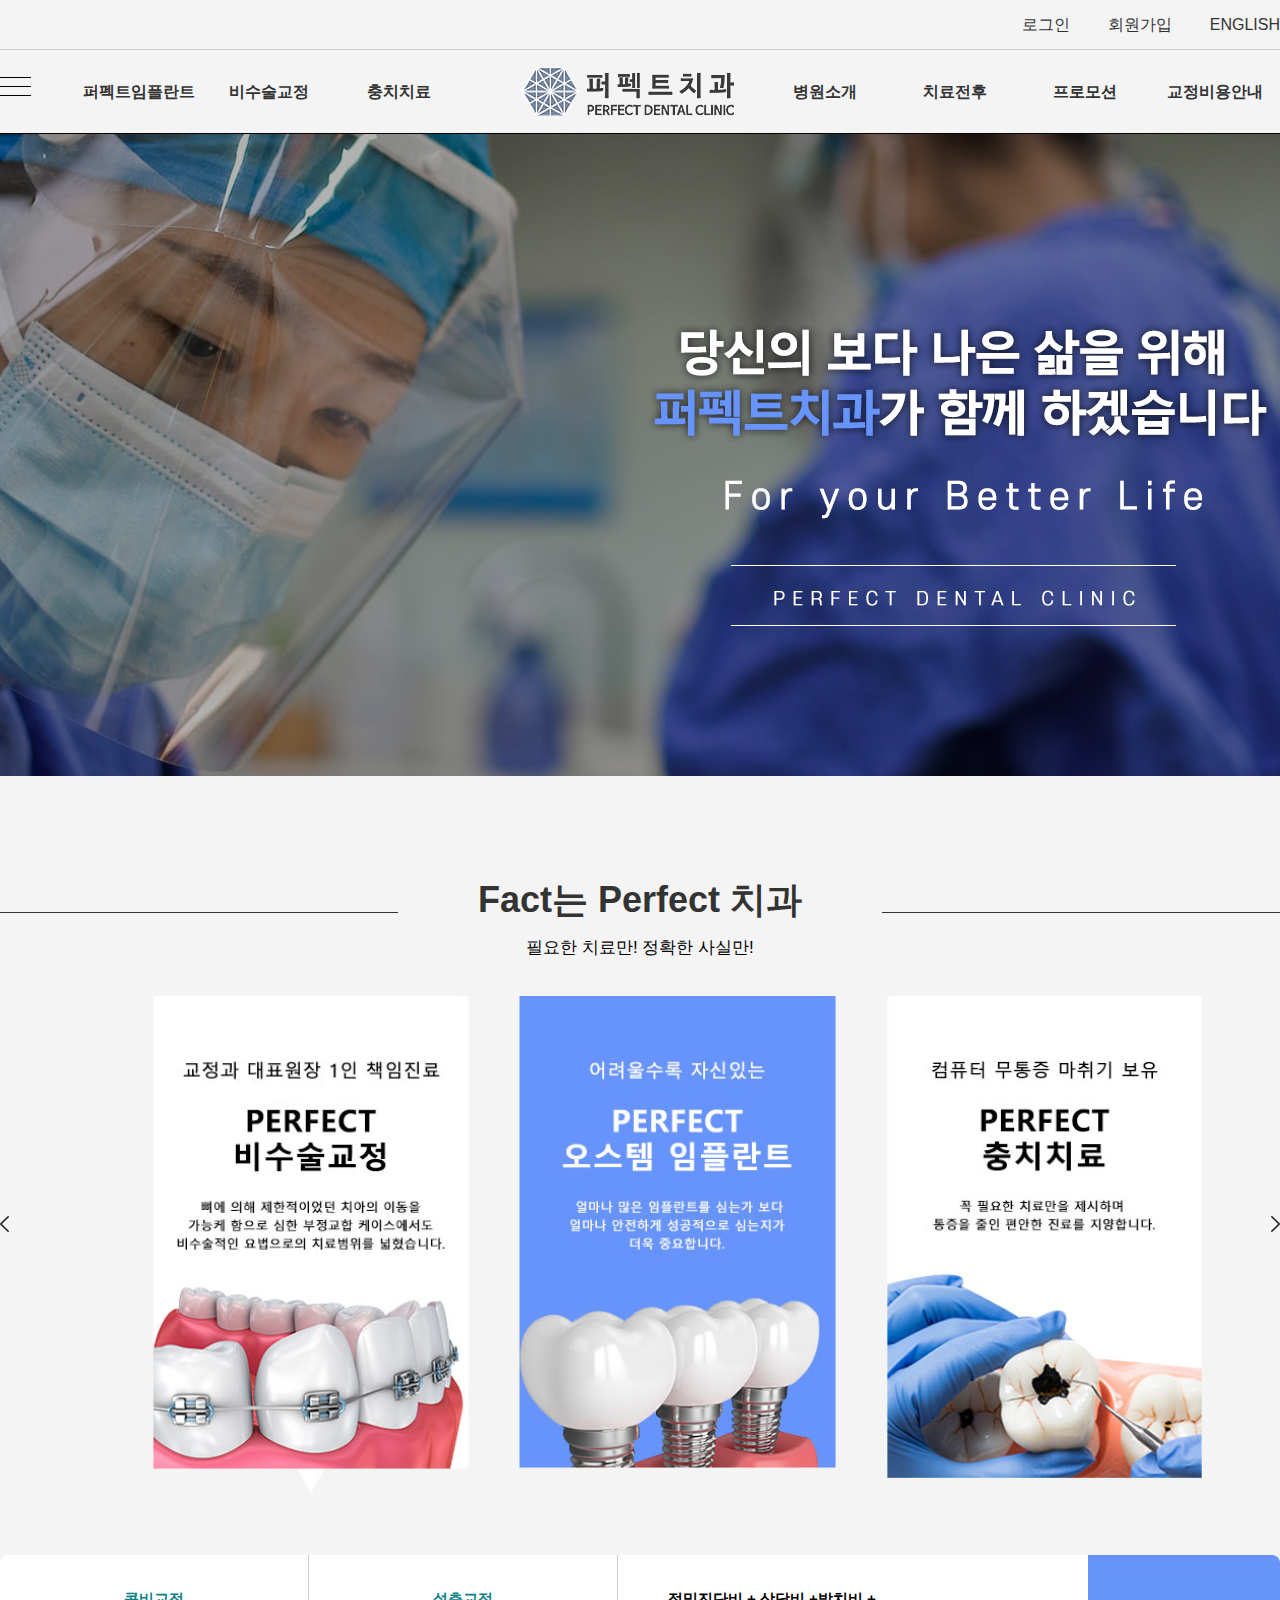
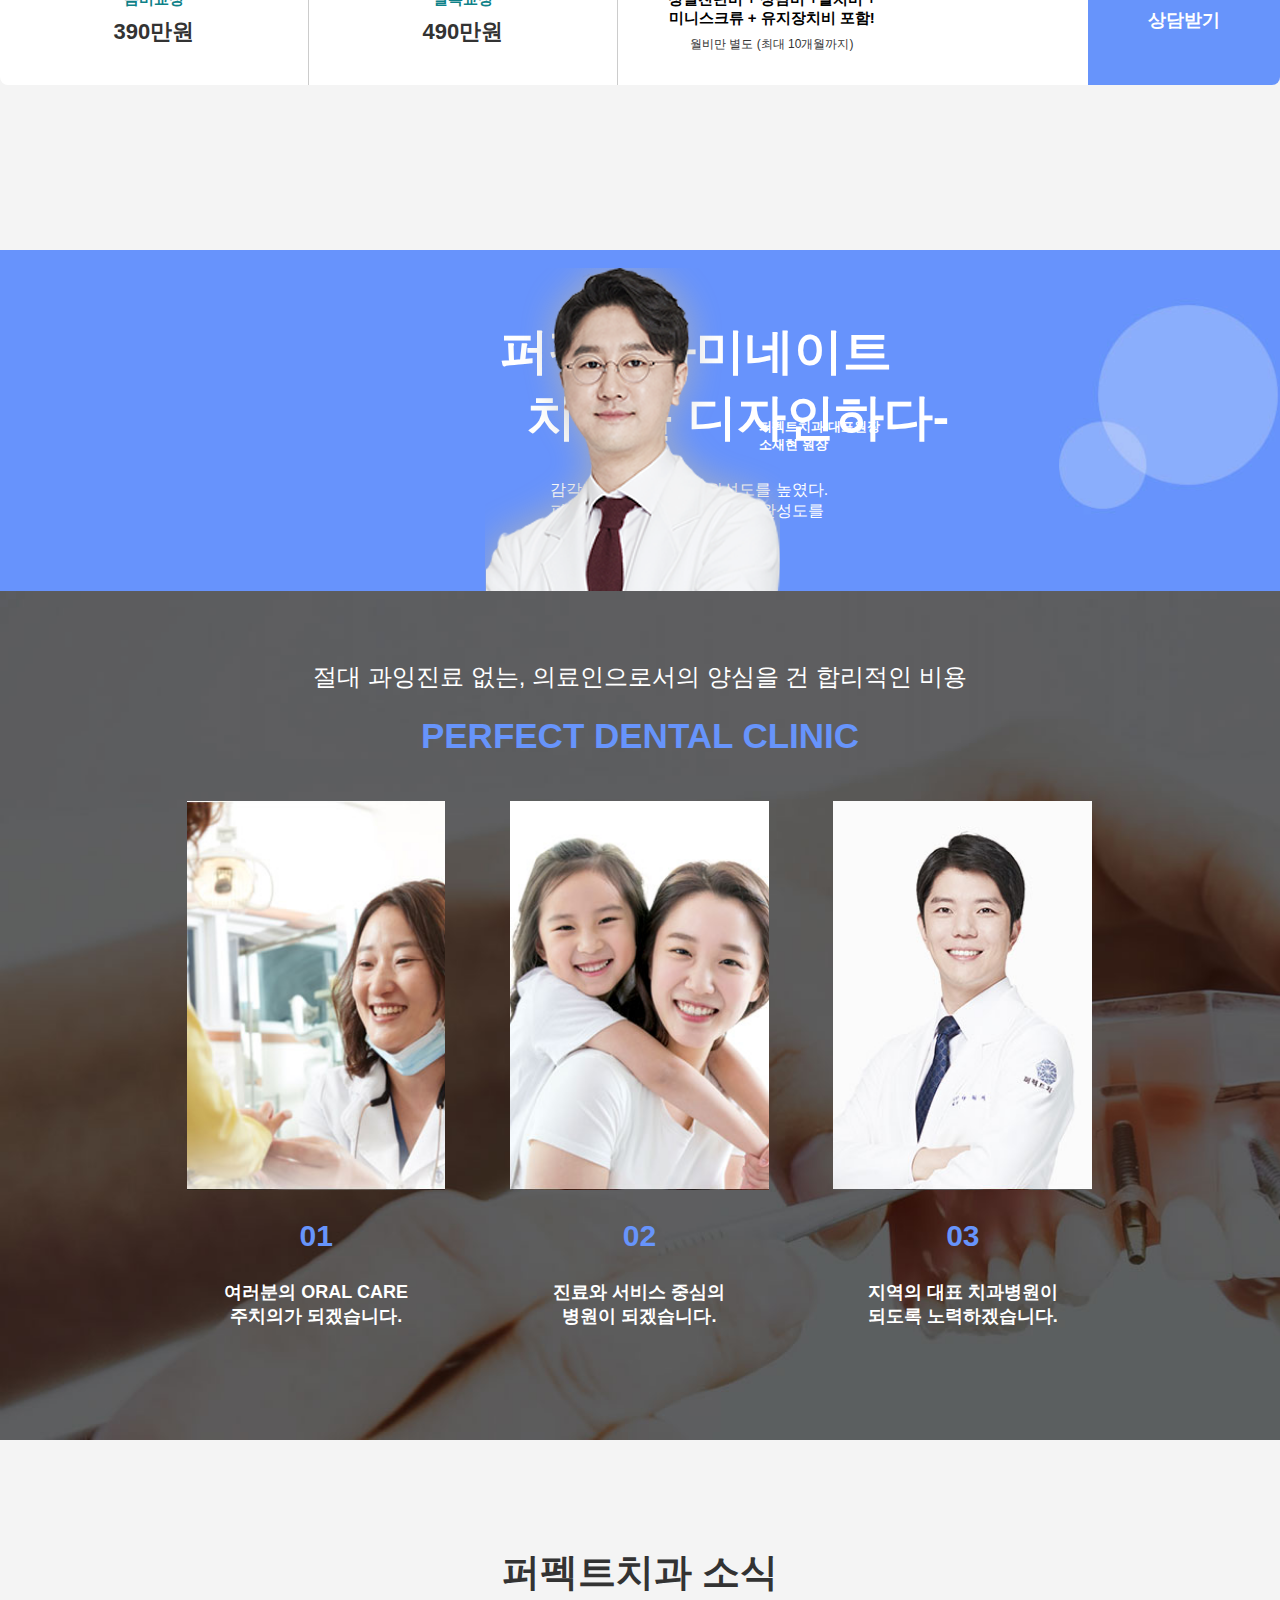
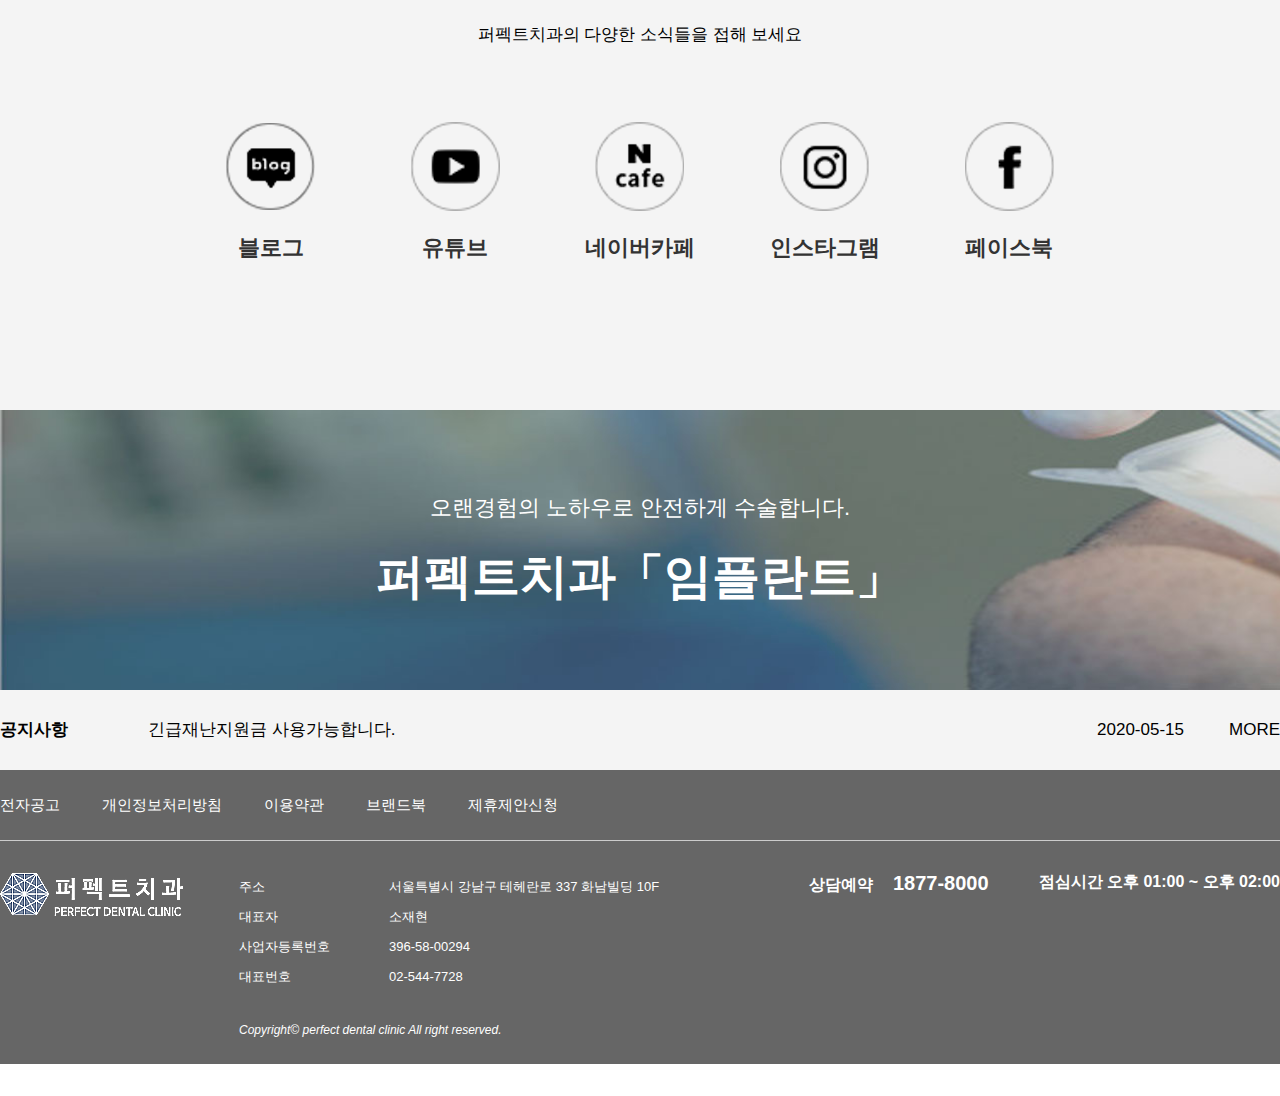
<file: index.html>
<!DOCTYPE html>
<html lang="en">

<head>
   <meta name="viewport" content="width=device-width, initial-scale=1.0">
    <meta charset="UTF-8">
    <title>퍼펙트치과</title>
    <link rel="stylesheet" href="css/layout.css" type="text/css">
    
</head>

<body>
    <div id="wrap">
        <header id="header">
            <div class="top_header">
                <div class="inner">
                    <ul class="util">
                        <li><a href="#">로그인</a></li>
                        <li><a href="#">회원가입</a></li>
                        <li><a href="#">ENGLISH</a></li>
                    </ul>
                </div>
            </div>
            <div class="bottom_header">
                <div class="inner">
                    <div class="menu_icon">
                        <a href="sub.html"><img src="images/menu_icon.png" alt="menu_icon"></a>
                    </div>
                    <ul class="menu">
                        <li>
                            <a href="">퍼펙트임플란트</a>
                                <ul class="submenu">
                                     <li><a href="sub.html">임플란트는 퍼펙트</a></li>
                                    <li><a href="sub.html">임플란트 바로알기</a></li>
                                    <li><a href="sub.html">오스템 칼슘임플란트</a></li>
                                    <li><a href="sub.html">앞니/어금니</a></li>
                                    <li><a href="sub.html">발치즉시/원데이</a></li>
                                </ul>
                            
                        </li>
                        <li><a href="sub.html">비수술교정</a>
                            <ul class="submenu">
                                    <li><a href="sub.html">퍼펙트치과 교정은</a></li>
                                    <li><a href="sub.html">비수술 치아교정</a></li>
                                    <li><a href="sub.html">돌출입/무턱/잇몸노출</a></li>
                                    <li><a href="sub.html">덧니</a>
                                    </li>
                                 </ul>
                        </li>
                        <li><a href="sub.html">충치치료</a>
                            <ul class="submenu">
                                    <li><a href="sub.html">충치데이</a>
                                    </li>
                                    <li><a href="sub.html">보존치료</a>
                                    </li>
                                    <li><a href="sub.html">보철/신경치료</a>
                                    </li>
                                    <li><a href="sub.html">치주치료</a>
                                    </li>
                                    <li><a href="#">FAQ</a>
                                    </li>
                                </ul>
                        </li>
                    </ul>
                    <div class="logo">
                        <a href="index.html"><img src="images/logo.png" alt="logo"></a>
                    </div>
                    <div class="lang">
                        <select>
                            <option>&nbsp;&nbsp;Language</option>
                            <option>&nbsp;&nbsp;Korean</option>
                            <option>&nbsp;&nbsp;English</option>
                            <option>&nbsp;&nbsp;Chinese</option>
                        </select>
                    </div>
                    <ul class="menu2">
                        <li><a href="sub.html">병원소개</a>
                          <ul class="submenu">
                                    <li><a href="sub.html">펙트는 퍼펙트</a></li>
                                    <li><a href="sub.html">브랜드소개</a></li>
                                    <li><a href="sub.html">의료진소개</a></li>
                                    <li><a href="sub.html">앞둘러보기</a></li>
                                    <li><a href="sub.html">진료시간/위치</a></li>
                            </ul>
                        
                        </li>
                        <li><a href="sub.html">치료전후</a>
                             <ul class="submenu">
                                    <li><a href="sub.html">치료전후</a></li>
                                    
                             </ul>
                        
                        </li>
                        <li><a href="sub.html">프로모션</a>
                         <ul class="submenu">
                                    <li><a href="sub.html">프로모션</a></li>
                                  
                            </ul>
                        
                        </li>
                        <li><a href="sub.html">교정비용안내</a>
                         <ul class="submenu">
                                    <li><a href="
                                    sub.html">교정비용안내</a></li>
                                   
                            </ul>
                        
                        </li>
                    </ul>
                </div>
            </div>
        </header>
        
<!--메인이미지-->
        <article id="mainimg">
           
        </article>
<!--컨텐츠-->
        <main id="contents">
<!--컨텐츠1-->
            <section class="fact_set">
                <h1 class="hidden">Fact는 Perfect 치과</h1>
                <div class="facttitle">
                    <h2>Fact는 Perfect 치과</h2>
                    <p>필요한 치료만! 정확한 사실만!</p>
                </div>
                <div class="factslider">
                    <div class="btn_prev">
                        <a href="#"><img src="images/slick-prev2.png" alt="이전"></a>
                    </div>
                    <div class="fact_list">
                        <div class="slide">
                            <img src="images/con1_list1.jpg" alt="퍼펙트비수술교정">
                        </div>
                        <div class="slide">
                            <img src="images/con1_list2.jpg" alt="퍼펙트 오스템 임플란트">
                        </div>
                        <div class="slide">
                            <img src="images/con1_list3.jpg" alt="퍼펙트 충치치료">
                        </div>
                    </div>
                    <div class="btn_next">
                        <a href="#"><img src="images/slick-next2.png" alt="이후"></a>
                    </div>

                </div>
                <div class="factdata">
                    <div class="data_box">
                        <dl>
                            <dt>콤비교정</dt>
                            <dd>390만원</dd>
                        </dl>
                        <dl>
                            <dt>설측교정</dt>
                            <dd>490만원</dd>
                        </dl>
                        <dl>
                            <dt>정밀진단비 + 상담비 +발치비 +<br>미니스크류 + 유지장치비 포함!
                            <dd>월비만 별도 (최대 10개월까지)
                        </dl>
                    </div>
                    <div class="data_btn"><a href="#">상담받기</a></div>
                </div>
            </section>

            <section class="banner_set">
                <h1 class="hidden">퍼펙트라미네이트</h1>
                <h3>퍼펙트라미네이트<br>
                    &nbsp;&nbsp;치아를 디자인하다-</h3>
                <p>감각과 기술력이 더해 완성도를 높였다.<br>
                    퍼펙트의 수준 높은 심미치료 완성도를<br>
                    &nbsp;&nbsp;&nbsp;&nbsp;&nbsp;&nbsp;&nbsp;&nbsp;&nbsp;&nbsp;&nbsp;직접 경험해 보세요.</p>
                <img src="images/con2.png" alt="소재현원장">
                <h5>퍼펙트치과 대표원장<br>
                    소재현 원장</h5>
            </section>
            <section class="clinic_set">
                <h1 class="hidden">perfect dental clinic</h1>
                <p>절대 과잉진료 없는, 의료인으로서의 양심을 건 합리적인 비용</p>
                <h3>PERFECT DENTAL CLINIC</h3>

                <div class="clinic_list">
                    <div class="slide">
                        <img src="images/con3_img1.jpg" alt="클리닉1">
                        <h3>01</h3>
                        <h2>여러분의 ORAL CARE <br>
                            주치의가 되겠습니다.</h2>
                    </div>


                    <div class="slide">
                        <img src="images/con3_img2.jpg" alt="클리닉2">
                        <h3>02</h3>
                        <h2>진료와 서비스 중심의<br>
                            병원이 되겠습니다.</h2>
                    </div>


                    <div class="slide">
                        <img src="images/con3_img3.jpg" alt="클리닉3">
                        <h3>03</h3>
                        <h2>지역의 대표 치과병원이<br>
                        되도록 노력하겠습니다.</h2>
                    </div>
                </div>
            </section>
            <section class="sns_set">
               <h1 class="hidden">퍼펙트치과 소식</h1>
                   <h2>퍼펙트치과 소식</h2>
                   <p>퍼펙트치과의 다양한 소식들을 접해 보세요</p>
                   <ul>
                       <li>
                            <a href="#"><i><img src="images/con4_icon1.png" alt="블로그"></i></a>
                            <p>블로그</p>
                       </li>
                       <li>
                            <a href="#"><i><img src="images/con4_icon2.png" alt="유튜브"></i></a>
                            <p>유튜브</p>
                       </li>
                       <li>
                            <a href="#"><i><img src="images/con4_icon3.png" alt="네이버카페"></i></a>
                            <p>네이버카페</p>
                       </li>
                       <li>
                            <a href="#"><i><img src="images/con4_icon4.png" alt="인스타그램"></i></a>
                            <p>인스타그램</p>
                       </li>
                       <li>
                            <a href="#"><i><img src="images/con4_icon5.png" alt="페이스북"></i></a>
                            <p>페이스북</p>
                       </li>
                   </ul>
            </section>
            <section class="add_set">
                <h1 class="hidden"></h1>
                <p>오랜경험의 노하우로 안전하게 수술합니다.</p>
                <h2>퍼펙트치과「임플란트」</h2>
            </section>
            
            <section class="board_set">
                <h1 class="hidden">공지사항</h1>
                <h2>공지사항</h2>
                <p>긴급재난지원금 사용가능합니다.</p>
                <ul>
                    <li>2020-05-15</li>
                    <li>MORE</li>
                </ul>
            </section>
        </main>
        <footer id="footer">
            <div class="footer_top">
                <div class="inner">
                   <div class="brandbook"><a href="#">브랜드북∨</a></div>
                    <ul>
                        <li>전자공고</li>
                        <li>개인정보처리방침</li>
                        <li>이용약관</li>
                        <li>브랜드북</li>
                        <li>제휴제안신청</li>
                    </ul>
                </div>
            </div>
            <div class="footer_bottom">
                <div class="inner">
                 
                    <div class="footer_logo">
                        <img src="images/logo_f.png" alt="하단로고">
                    </div>
                    <div class="copyright">
                        <ul>
                            <li><span>주소</span>서울특별시 강남구 테헤란로 337 화남빌딩 10F</li>
                            <li><span>대표자</span>소재현</li>
                            <li><span>사업자등록번호</span>396-58-00294</li>
                            <li><span>대표번호</span>02-544-7728</li>
                        </ul>
                        <p>Copyright© perfect dental clinic All right reserved.</p>
                    </div>
                    <div class="info">
                        <ul>
                            <li>상담예약<span>1877-8000</span></li>
                            <li>점심시간  오후 01:00 ~ 오후 02:00</li>
                        </ul>
                    </div>
                </div>
            </div>
        </footer>










    </div>
</body>

</html>
</file>
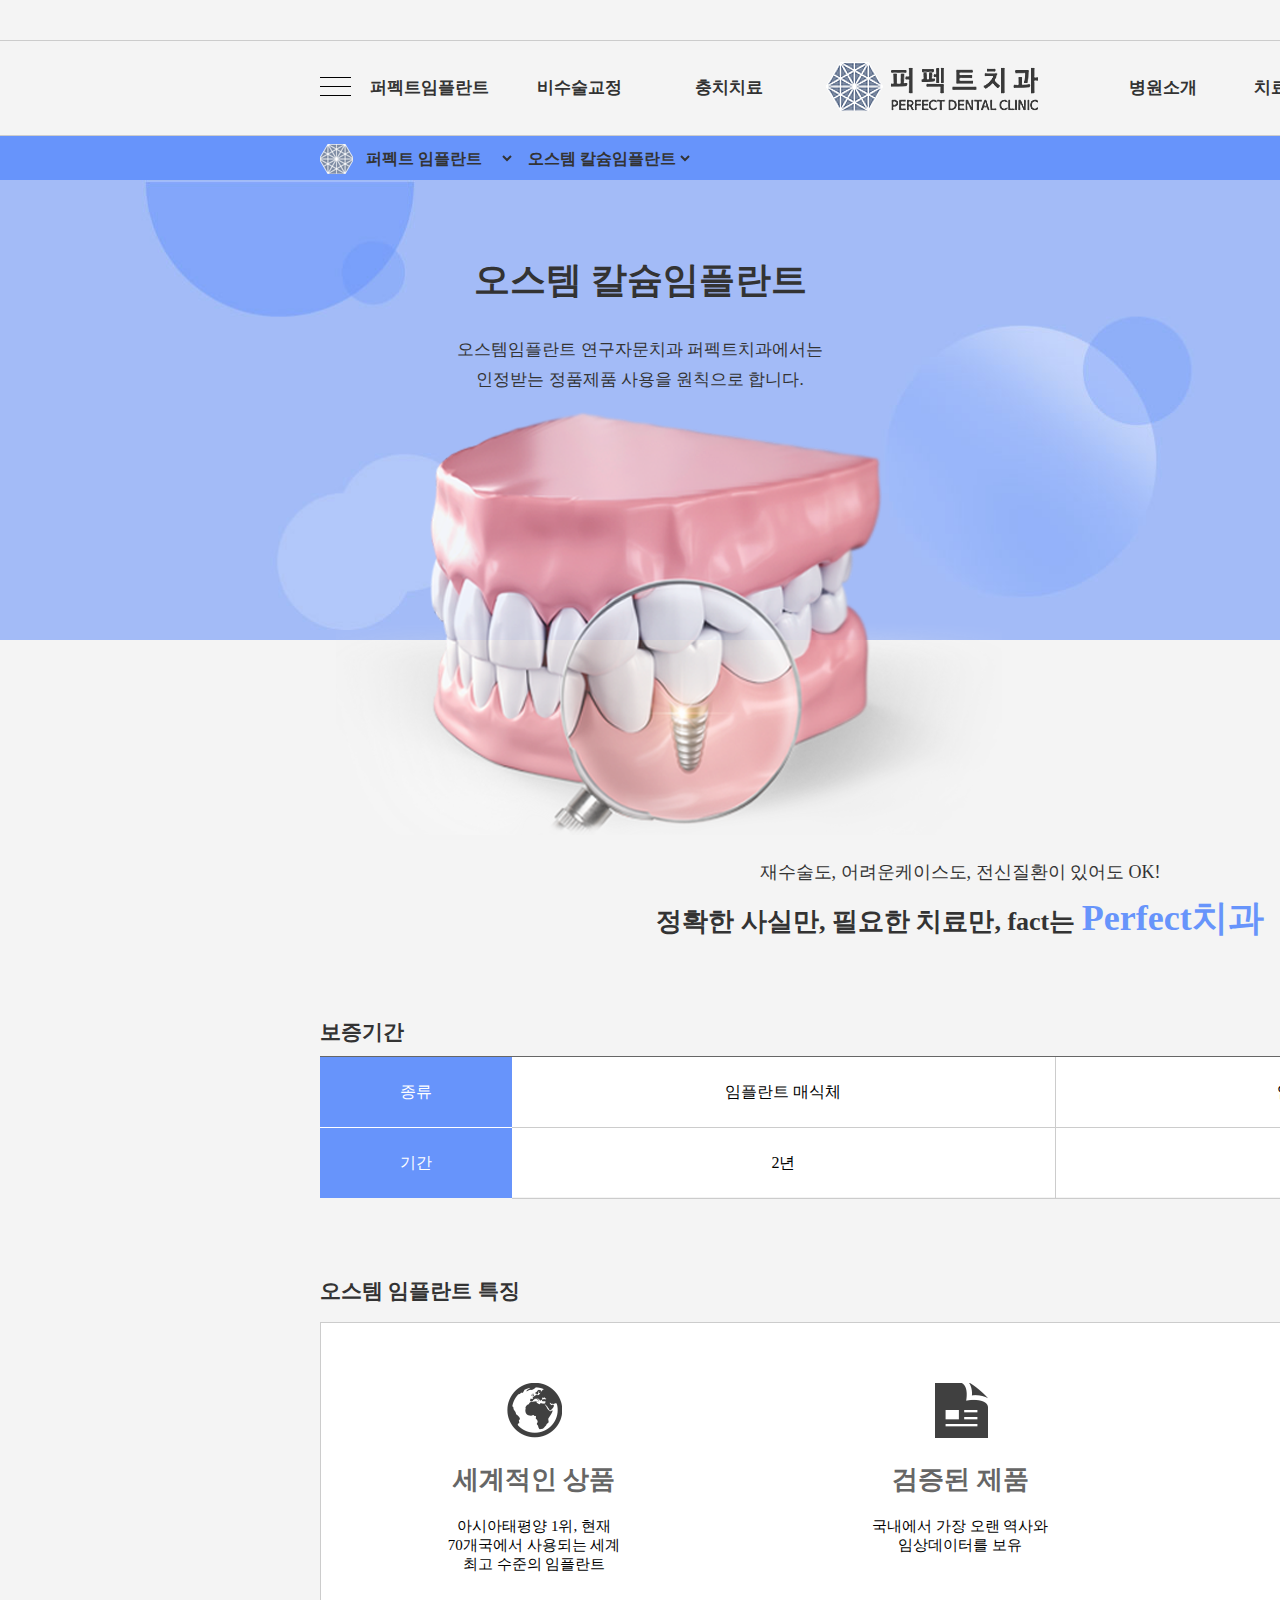
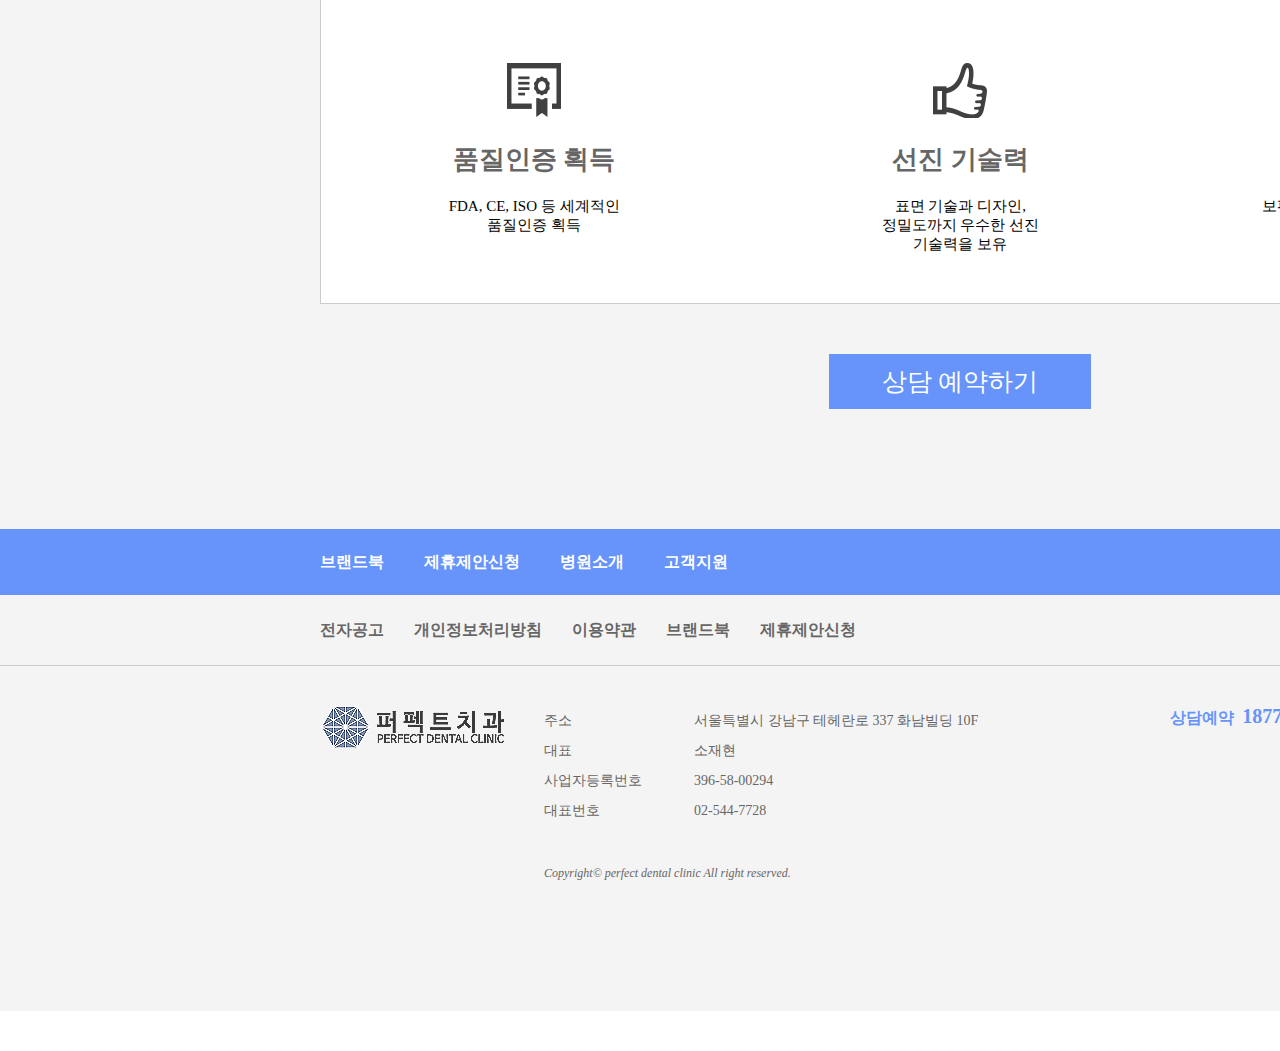
<file: sub.html>
<!DOCTYPE html>
<html>

<head>
   <meta name="viewport" content="width=device-width, initial-scale=1.0">
    <meta charset="UTF-8">
    <title>퍼펙트치과 서브페이지</title>
    <link rel="stylesheet" href="css/layout-sub.css" type="text/css">
</head>

<body>
    <div id="wrap">
        <header id="header">
            <div class="header_t">
                <div class="inner">
                    <ul>
                        <li><a href="#">로그인</a></li>
                        <li><a href="#">회원가입</a></li>
                        <li><a href="#">ENGLISH</a></li>
                    </ul>
                </div>
            </div>
            <div class="header_m">
                <div class="inner">
                    <div class="menu_btn">
                        <i><a href="#"><img src="images/menu_icon.png" alt="메뉴버튼"></a></i>
                    </div>
                    <div class="nav1">
                        <ul>
                            <li><a href="#">퍼펙트임플란트</a>
                                <ul class="submenu">
                                    <li><a href="#">임플란트는 퍼펙트</a></li>
                                    <li><a href="#">임플란트 바로알기</a></li>
                                    <li><a href="#">오스템 칼슘임플란트</a></li>
                                    <li><a href="#">앞니/어금니</a></li>
                                    <li><a href="#">발치즉시/원데이</a></li>
                                </ul>
                            </li>
                            <li><a href="#">비수술교정</a>
                                <ul class="submenu">
                                    <li><a href="#">퍼펙트치과 교정은</a></li>
                                    <li><a href="#">비수술 치아교정</a></li>
                                    <li><a href="#">돌출입/무턱/잇몸노출</a></li>
                                    <li><a href="#">덧니</a>
                                    </li>
                                 </ul>
                            </li>
                            <li><a href="#">충치치료</a>
                                <ul class="submenu">
                                    <li><a href="#">충치데이</a>
                                    </li>
                                    <li><a href="#">보존치료</a>
                                    </li>
                                    <li><a href="#">보철/신경치료</a>
                                    </li>
                                    <li><a href="#">치주치료</a>
                                    </li>
                                    <li><a href="#">FAQ</a>
                                    </li>
                                </ul>
                            </li>
                        </ul>
                    </div>
                    <div class="logo"><a href="index.html">
                        <img src="images/logo.png" alt="로고"></a>
                    </div>
                    <div class="nav2">
                        <ul>
                            <li><a href="sub.html">병원소개</a>
                                <ul class="submenu">
                                    <li><a href="#">펙트는 퍼펙트</a></li>
                                    <li><a href="#">브랜드소개</a></li>
                                    <li><a href="#">의료진소개</a></li>
                                    <li><a href="#">앞둘러보기</a></li>
                                    <li><a href="#">진료시간/위치</a></li>
                                </ul> 
                            </li>
                            <li><a href="sub.html">치료전후</a>
                             <ul class="submenu">
                                    <li><a href="#">치료전후</a></li>
                                    
                                </ul> </li>
                            <li><a href="sub.html">프로모션</a>
                             <ul class="submenu">
                                    <li><a href="#">프로모션</a></li>
                                </ul> </li>
                            <li><a href="sub.html">교정비용안내</a>
                             <ul class="submenu">
                                    <li><a href="#">교정비용안내</a></li>
                                </ul> </li>
                        </ul>
                    </div>
                    <div class="lang">
                        <select>
                            <option>&nbsp;&nbsp;Language</option>
                            <option>&nbsp;&nbsp;Korean</option>
                            <option>&nbsp;&nbsp;English</option>
                            <option>&nbsp;&nbsp;Chinese</option>
                        </select>
                    </div>
                </div>
            </div>
            <div class="header_b">
                <div class="inner">
                    <ul class="subnav">
                        <li><img src="images/small_logo.png" alt=""></li>
                        <li>
                            <select>
                                <option>&nbsp;&nbsp;퍼펙트 임플란트
                                </option>
                                <option>&nbsp;&nbsp;임플란트는 퍼펙트
                                </option>
                                <option>&nbsp;&nbsp;임플란트 바로알기
                                </option>
                                <option>&nbsp;&nbsp;앞니/어금니
                                </option>
                            </select>
                        </li>
                        <li>
                            <select>
                                <option>&nbsp;&nbsp;오스템 칼슘임플란트
                                </option>
                                <option>&nbsp;&nbsp;임플란트는 퍼펙트
                                </option>
                                <option>&nbsp;&nbsp;임플란트 바로알기
                                </option>
                                <option>&nbsp;&nbsp;앞니/어금니
                                </option>
                            </select>
                        </li>
                    </ul>
                </div>
            </div>
        </header>


        <article id="mainimg">
            <h1 class="hidden">메인이미지</h1>
            <h3>오스템 칼슘임플란트</h3>
            <p>오스템임플란트 연구자문치과 퍼펙트치과에서는<br>인정받는 정품제품 사용을 원칙으로 합니다.</p>
            <img src="images/teeth.png" alt="치아모형">
        </article>

        <!--컨텐츠-->
        <main id="contents">
            <div class="inner">
                <div class="maintxt">
                    <p>재수술도, 어려운케이스도, 전신질환이 있어도 OK!</p>
                    <h2>정확한 사실만, 필요한 치료만, fact는 <span>Perfect치과</span></h2>
                </div>

                <!--보증 기간-->
                <div class="warranty">
                    <h1 class="hidden">보증기간</h1>
                    <div class="warranty_title">
                        <h2>보증기간</h2>
                        <span>(공정위 표준약관+1년)</span>
                    </div>
                    <dl class="top_line">
                        <dt>종류</dt>
                        <dd>
                            <ul>
                                <li>임플란트 매식체</li>
                                <li>임플란트 보철</li>
                            </ul>
                        </dd>
                    </dl>
                    <dl>
                        <dt>기간</dt>
                        <dd>
                            <ul>
                                <li>2년</li>
                                <li> 1년</li>
                            </ul>
                        </dd>
                    </dl>
                </div>
                <div class="implant">
                    <h1 class="hidden">오스템 임플란트 특징</h1>
                    <h2>오스템 임플란트 특징</h2>
                    <div class="implant_box">
                         <dl>
                            <dt><img src="images/icon1.png" alt="세게적인상품">
                            </dt>
                            <dd>
                                <h3>세계적인 상품</h3>
                                <p> 아시아태평양 1위, 현재<br>
                                    70개국에서 사용되는 세계<br>
                                    최고 수준의 임플란트
                                </p>
                            </dd>
                        </dl>
                        <dl>
                            <dt><img src="images/icon2.png" alt="세게적인상품">
                            </dt>
                            <dd>
                                <h3>검증된 제품</h3>
                                <p> 국내에서 가장 오랜 역사와<br>
                                    임상데이터를 보유<br>
                                    
                                </p>
                            </dd>
                        </dl>
                        <dl>
                            <dt><img src="images/icon3.png" alt="세게적인상품">
                            </dt>
                            <dd>
                                <h3>가장 많이 사용</h3>
                                <p> 국내 대다수의 치과에서<br>
                                    가장 신뢰하는 임플란트
                                </p>
                            </dd>
                        </dl>
                        <dl>
                            <dt><img src="images/icon4.png" alt="세게적인상품">
                            </dt>
                            <dd>
                                <h3>품질인증 획득</h3>
                                <p> FDA, CE, ISO 등 세계적인<br>
                                    품질인증 획득
                                </p>
                            </dd>
                        </dl>
                        <dl>
                            <dt><img src="images/icon5.png" alt="세게적인상품">
                            </dt>
                            <dd>
                                <h3>선진 기술력</h3>
                                <p> 표면 기술과 디자인, <br>
                                    정밀도까지 우수한 선진<br>
                                    기술력을 보유 

                                </p>
                            </dd>
                        </dl>
                        <dl>
                            <dt><img src="images/icon6.png" alt="세계적인상품">
                            </dt>
                            <dd>
                                <h3>안전성</h3>
                                <p> 보편적으로 인정받는 오스템 칼슘(ca),<br>고급형(ba) 외 수입산 등 고가의 <br>정품 제품사용을 원칙
                                </p>
                            </dd>
                        </dl>
                    </div>
                    <div class="implant_go">
                        <a href="#">상담 예약하기</a>
                    </div>
                </div>
            </div>
            <div class="board">
                <ul>
                    <li><a href="#">브랜드북</a></li>
                    <li><a href="#">제휴제안신청</a></li>
                    <li><a href="#">병원소개</a></li>
                    <li><a href="#">고객지원</a></li>
                </ul>
                <div class="brandbook"><a href="#">BRAND BOOK ∨</a></div>
            </div>

        </main>
        <footer id="footer">
           <div class="footer_top">
                <div class="inner">
                     <ul>
                        <li><a href="#">전자공고</a></li>
                        <li><a href="#">개인정보처리방침</a></li>
                        <li><a href="#">이용약관</a></li>
                        <li><a href="#">브랜드북</a></li>
                        <li><a href="#">제휴제안신청</a></li>
                    </ul>  
                </div>
           </div>
           <div class="footer_bottom">
                <div class="inner">
                      <div class="footer_logo">
                          <a href="sub.html"><img src="images/f_logo.png" alt=""></a>
                      </div>
                      <div class="copyright">
                          <ul>
                              <li><span>주소</span>서울특별시 강남구 테헤란로 337 화남빌딩 10F</li>
                              <li><span>대표</span>소재현</li>
                              <li><span>사업자등록번호</span>396-58-00294</li>
                              <li><span>대표번호</span>02-544-7728</li>
                          </ul>
                          <p>Copyright© perfect dental clinic All right reserved.</p>
                      </div>
                      <div class="info">
                          <ul>
                              <li>상담예약&nbsp;&nbsp;<span>1877-8000</span></li>
                              <li>점심시간 오후 01:00 ~ 오후 02:00</li>
                          </ul>
                      </div>
                </div>
           </div>
         
        </footer>
    </div>
</body>

</html>
</file>
<file: css/layout.css>
* {
    margin: 0;
    padding: 0;
    font-family: 'Noto Sans KR', sans-serif;

}

ul {
    list-style: none;
}

.inner {
    width: 1280px;
    margin: 0 auto;
}

#wrap {
    width: 100%;
}

.hidden {
    position: absolute;
    width: 1px;
    height: 1px;
    overflow: hidden;
}

a {
    text-decoration: none;
}

/* 상단부분 */
.top_header {
    width: 100%;
    height: 49px;
    line-height: 49px;
    border-bottom: 1px solid #ccc;
    text-align: center;
    background-color: #f4f4f4;
}

.top_header > .inner:after {
    display: block;
    content: "";
    clear: both;
}

.util {
    float: right;
}

.util > li {
    float: left;
    margin-right: 38px;
    font-size: 16px;
}

.util > li:last-child {
    margin-right: 0px;
}

.util > li > a {
    color: #333;
}

.util > li > a:hover {
    font-weight: bold;
}

.bottom_header {
    width: 100%;
    height: 83px;
    line-height: 83px;
    text-align: center;
    background-color: #f4f4f4;
    position: relative;
}

.bottom_header > .inner:after {
    display: block;
    content: "";
    clear: both;
}

.menu_icon {
    float: left;

}

.menu {
    float: left;
    width: 390px;
    margin-left: 40px;
}

.menu > li {
    float: left;
    width: 130px;
    font-size: 16px;
    font-weight: 600;
    text-align: center;

}

.menu a {
    color: #333;
}

/*서브메뉴*/
.submenu {
    position: absolute;
    top: 83px;
    background-color: #fff;
    opacity: 0;
    transition: all 0.5s;
    z-index: 1;
}

.submenu > li {
    width: 130px;
    line-height: 45px;
    transition: all 0.5s;

}

.submenu > li > a {
    font-size: 12px;
    color: #333;

}

.menu > li:hover {}

.menu > li:hover .submenu {
    opacity: 1
}

.menu a:hover {
    color: #6794fb;
}

.submenu > li:hover {
    background-color: #6794fb;
}

.submenu a:hover {
    color: #fff
}

.logo {
    position: absolute;
    width: 210px;
    height: 50px;
    margin: 0 auto;
    top: 17px;
    left: 13%;
    right: 15%;
}

.lang > select {
    height: 44px;
    border: none;
    background-color: #f4f4f4;
    font-size: 14px;
    font-weight: bold;
    display: none;
}

.menu2 {
    float: right;
    width: 520px;
    padding-left: 10px;
}

.menu2:after {
    display: inline-block;
    content: "";
    clear: both;
}

.menu2 > li {
    float: left;
    width: 130px;
    font-size: 16px;
    font-weight: 600;
    text-align: center;
}

.menu2 a {
    color: #333;
}

.submenu {
    position: absolute;
    top: 83px;
    background-color: #fff;
    opacity: 0;
    transition: all 0.5s;
    z-index: 1;
}

.submenu > li {
    width: 130px;
    line-height: 45px;
    transition: all 0.5s;

}

.submenu > li > a {
    font-size: 12px;
    color: #333;

}



.menu2 > li:hover .submenu {
    opacity: 1
}

.menu2 a:hover {
    color: #6794fb;
}

.menu2 .submenu a:hover {
    color: #fff
}

/*메인이미지*/
#mainimg {
    width: 100%;
    height: 643px;
    background-image: url(../images/perfect-main.png);
    background-position: center center;
    background-size: cover;
    background-repeat: no-repeat;
}

#mainimg img {
    width: 100%;
}

/*콘텐츠*/
#contents {
    background-color: #f4f4f4;
}

/*콘텐츠1*/
.fact_set {
    width: 1280px;
    margin: 0 auto;
    padding-top: 100px;


}

.facttitle {
    width: 100%;
    height: 120px;
    text-align: center;
    position: relative;

}

.facttitle:before {
    content: "";
    display: block;
    width: 100%;
    height: 1px;
    position: absolute;
    top: 30%;
    background-color: #333;
}

.facttitle > h2 {
    position: absolute;
    width: 30%;
    font-size: 36px;
    padding: 0 50px;
    margin: 0 auto;
    right: 30%;
    left: 30%;
    background-color: #f4f4f4;
    color: #333
}

.facttitle > p {
    font-size: 17px;
    padding-top: 60px;
}

.factslider {
    position: relative;
    height: 489px;
}

.factslider > .btn_prev {
    position: absolute;
    top: 220px;
    left: 0;

}

.factslider > .fact_list {
    width: 1100px;
    height: 489px;
    position: absolute;
    left: 10%;
    right: 10%;
    margin: 0 auto;

}

.factslider > .fact_list > .slide {
    float: left;
    width: 33.3%;

}

.factslider > .fact_list:after {
    display: block;
    content: "";
    clear: both;
}

.factslider > .fact_list > .slide > img {
    width: 100%;
}

.factslider > .btn_next {
    position: absolute;
    top: 220px;
    right: 0;
}

.factdata {
    width: 100%;
    height: 130px;
    text-align: center;
    margin-top: 70px;

}

.factdata > .data_box {
    width: 85%;
    height: 130px;
    float: left;
    background-color: #fff;
    border-radius: 8px 0 0 8px;

}

.factdata > .data_box > dl {
    width: 28.3%;
    height: 95px;
    float: left;
    padding-top: 35px;
    border-right: 1px solid #ccc;
}

.factdata > .data_box > dl:last-child {
    border: none;
}

.factdata > .data_btn {
    width: 15%;
    height: 130px;
    background-color: #6794fb;
    float: right;
    font-size: 18px;
    font-weight: bold;
    color: #fff;
    text-align: center;
    line-height: 130px;
    border-radius: 0 8px 8px 0;
}

.factdata > .data_btn > a {
    color: #fff;
    display: block;
}

.factdata > .data_box:after {
    content: "";
    display: block;
    clear: both;
}

.factdata > .data_box > dl > dt {
    font-size: 15px;
    color: #0e8188;
    font-weight: bold;
}

.factdata > .data_box > dl:last-child > dt {
    font-size: 15px;
    color: #000;
}

.factdata > .data_box > dl > dd {
    font-size: 22px;
    font-weight: bold;
    padding-top: 8px;
    color: #333
}

.factdata > .data_box > dl:last-child > dd {
    font-size: 12px;
    font-weight: normal;
}

/*콘텐츠2*/
.banner_set {
    width: 100%;
    height: 341px;
    background-image: url(../images/con4.jpg);
    background-repeat: no-repeat;
    background-size: cover;
    margin-top: 165px;
    position: relative;
}

.banner_set > h3 {
    font-size: 49px;
    color: #fff;
    position: absolute;
    top: 69px;
    left: 500px;
}

.banner_set > p {
    font-size: 16px;
    color: #fff;
    padding-top: 30px;
    position: absolute;
    left: 550px;
    top: 200px;
}

.banner_set > img {
    position: absolute;
    right: 500px;
    top: 18px
}

.banner_set > h5 {
    font-size: 13px;
    color: #fff;
    position: absolute;
    right: 400px;
    top: 168px;
}

/*콘텐츠3*/
.clinic_set {
    width: 100%;
    height: 849px;
    text-align: center;
    background-image: url(../images/con3.jpg);
    background-repeat: no-repeat;
    background-size: cover;
}

.clinic_set > p {
    font-size: 24px;
    color: #fff;
    padding-top: 70px;
}

.clinic_set > h3 {
    font-size: 35px;
    color: #6794fb;
    padding-top: 23px;
}

.clinic_set > .clinic_list {
    width: 971px;
    height: 505px;
    margin: 0 auto;
    padding-top: 45px;
}

.clinic_set > .clinic_list > .slide {
    width: 33.3%;
    float: left;
}

.clinic_set > .clinic_list > .slide > img {
    width: 80%;
    margin: 0 10%;
}

.clinic_set > .clinic_list > .slide > h3 {
    font-size: 30px;
    color: #6794fb;
    padding-top: 25px;
}

.clinic_set > .clinic_list > .slide > h2 {
    font-size: 18px;
    color: #fff;
    padding-top: 27px;
}

/*컨텐츠4*/
.sns_set {
    width: 100%;
    height: 570px;
    text-align: center;
}

.sns_set > h2 {
    font-size: 38px;
    padding-top: 107px;
    color: #333
}

.sns_set > p {
    font-size: 17px;
    padding-top: 25px;
}

.sns_set > ul {
    width: 923px;
    margin: 76px auto 0;

}

.sns_set > ul > li {
    float: left;
    width: 20%;
}

.sns_set > ul > li > p {
    font-size: 22px;
    font-weight: bold;
    padding-top: 18px;
    color: #333
}

/*콘텐5*/
.add_set {
    width: 100%;
    height: 280px;
    background-image: url(../images/con5.jpg);
    background-repeat: no-repeat;
    background-size: cover;
    text-align: center;
}

.add_set > p {
    padding-top: 83px;
    font-size: 22px;
    color: #fff;
}

.add_set > h2 {
    padding-top: 22px;
    font-size: 48px;
    color: #fff;
}


/*콘텐6*/
.board_set {
    width: 1280px;
    height: 80px;
    margin: 0 auto;
    line-height: 80px;
    font-size: 17px;
}

.board_set:after {
    content: "";
    display: inline-block;
    clear: both;
}

.board_set > h2 {
    font-size: 17px;
    font-weight: bold;
    float: left;
    padding-right: 80px;
}

.board_set > p {
    float: left;
}

.board_set > ul {
    float: right;
}

.board_set > ul > li {
    float: left;
    padding-left: 45px;
    font-size: 17px;
}

/* 하단 */
#footer {
    width: 100%;
    height: 294px;
    background-color: #666;
}

.footer_top {
    width: 100%;
    height: 70px;
    border-bottom: 1px solid #ccc;
    line-height: 70px;
    color: #fff;
    font-size: 15px;
}

.footer_top > .inner > .brandbook {
    display: none;
    text-align: center;
}

.footer_top > .inner > .brandbook > a {
    color: #fff;
}

.footer_top > .inner > ul:after {
    content: "";
    display: block;
    clear: both;
}

.footer_top > .inner > ul > li {
    float: left;
    padding-right: 42px;
}

/*하단 아래*/
.footer_bottom {
    width: 100%;
    height: 224px;
    padding-top: 31px;
}

.footer_bottom > .inner:after {
    content: "";
    display: inline-block;
    clear: both;
}


.footer_bottom > .inner > .footer_logo,
.copyright {
    float: left;
}

.footer_bottom > .inner > .info {
    float: right;
    font-size: 16px;
    font-weight: bold;
    color: #fff;
}

.footer_bottom > .inner > .footer_logo {
    padding-right: 54px;
}

.footer_bottom > .inner > .copyright > ul > li {
    position: relative;
    padding-left: 150px;
    color: #fff;
    font-size: 13px;
    line-height: 30px;
}

.footer_bottom > .inner > .copyright > ul > li > span {
    position: absolute;
    left: 0
}

.footer_bottom > .inner > .copyright > p {
    color: #fff;
    font-size: 12px;
    margin-top: 31px;
    font-style: italic;
}

.footer_bottom > .inner > .info > ul > li {
    float: left;
    padding-left: 50px;

}

.footer_bottom > .inner > .info > ul > li > span {
    font-size: 20px;
    padding-left: 20px;
    font-weight: bold;

}

/*태블릿*/
@media (max-width:1279px) {
    .inner {
        width: 100%;
    }

    .top_header {
        display: none;
    }

    .menu {
        display: none;
    }

    .menu2 {
        display: none;
    }

    .util {
        display: none;
    }

    .bottom_header {
        width: 100%;
        position: relative;
    }

    .bottom_header > .inner {
        width: 98%;
    }

    .logo {
        text-align: center;
        width: auto;
    }

    .lang > select {
        display: block;
        float: right;
        color: #333;
        font-size: 1.2rem
    }

    .lang {
        padding-top: 20px;
    }

    #mainimg {
        background-image: url(../images/perfect-mobile.png);
        height: 0;
        padding-top: calc(1050/768*100%)
    }


    .fact_set {
        width: 100%;
        padding-top: 10%
    }

    .facttitle {
        width: 98%;
        left: 0;
        right: 0;
        margin: 0 auto;
    }

    .facttitle > h2 {
        width: 40%;
        padding: 0;
        top: 10%;
        left: -20%;
        right: -20%;
    }

    .factslider {
        height: auto;
    }

    .factslider > .btn_prev {
        top: 20%;
        left: 20%;
    }

    .factslider > .btn_next {
        top: 20%;
        right: 20%;
    }

    .factslider > .fact_list {
        width: 50%;
        height: 0;
        padding-top: calc(230/360*100%);
        position: relative;
        left: 0;
        right: 0;

    }

    .factslider > .fact_list > .slide {
        width: 100%;
        position: absolute;
        top: 0;
    }

    .factslider > .fact_list > .slide:nth-child(2) {
        display: none;
    }

    .factslider > .fact_list > .slide:nth-child(3) {
        display: none;
    }

    .factdata {
        height: auto;
    }

    .factdata > .data_box {
        width: 100%;
        height: auto;
        float: revert
    }

    .factdata > .data_box > dl {
        width: 100%;
        border-bottom: 1px solid #ccc;
        border-right: none;
        border-radius: 0
    }

    .factdata > .data_btn {
        width: 100%;
        float: revert;
        border-radius: 0
    }

    .banner_set {
        background-image: url(../images/sub_banner.jpg);
        background-size: cover;
        background-position: center center;
        position: relative;
        margin-top: 10px
    }

    .banner_set > h3 {
        top: 20%;
        left: 15%;
        font-size: 30px
    }

    .banner_set > p {
        font-size: 12px;
        top: 40%;
        left: 20%;
        line-height: 18px
    }

    .banner_set > h5 {
        right: 50%;
        top: 80%;
        font-size: 10px;
    }

    .banner_set > img {
        position: absolute;
        right: 10%;
        bottom: 0;
        width: auto;
    }

    .clinic_set {
        height: 0;
        padding-top: calc(848/1920*100%);
        padding-bottom: calc(848/1920*100%);
        position: relative;
    }

    .clinic_set > p {
        position: absolute;
        top: 0;
        left: 0;
        right: 0;
        margin: 0 auto;
        font-size: 20px;
    }

    .clinic_set > h3 {
        position: absolute;
        width: 100%;
        top: 10%;
        margin: 0 auto;
    }

    .clinic_set > .clinic_list {
        position: absolute;
        width: 100%;
        top: 25%;
    }

    .clinic_set > .clinic_list > .slide {
        width: 50%;
        position: absolute;
        top: 0;
        left: 0;
        right: 0;
        margin: 0 auto;
    }

    .clinic_set > .clinic_list > .slide:nth-child(2) {
        display: none;
    }

    .clinic_set > .clinic_list > .slide:nth-child(3) {
        display: none;
    }

    .clinic_set > .clinic_list > .slide > img {
        width: 60%;
    }

    .clinic_set > .clinic_list > .slide > h3 {
        font-size: 20px;
        padding-top: 0
    }

    .clinic_set > .clinic_list > .slide > h2 {
        font-size: 15px;
        padding-top: 0
    }

    .sns_set > h2 {
        padding-top: 5%;
    }

    .sns_set > ul {
        width: 100%;
        display: inline-block;
        margin-top: 0;
    }

    .sns_set > ul > li {
        width: 33.3%;
        margin-top: 5%;
    }

    .board_set {
        width: 98%;
    }

    .board_set > ul > li:last-child {
        display: none
    }

    .footer_bottom {
        position: relative;
    }

    .footer_bottom > .inner > .footer_logo {
        display: none
    }

    .footer_bottom > .inner > .copyright {
        padding-top: 10px;
    }

    .footer_bottom > .inner > .info {
        float: left;
        position: absolute;
        top: 10px;
        ;
        left: 0;
    }

    .footer_bottom > .inner > .info > ul > li {
        font-size: 12px;
        padding-left: 0;
        margin-right: 10px;
    }

    .footer_bottom > .inner > .info > ul > li > span {
        font-size: 12px;
    }
}





/*모바일*/
@media (max-width:768px) {
    .inner {
        width: 100%;
    }

    .top_header {
        display: none;
    }

    .menu {
        display: none;
    }

    .menu2 {
        display: none;
    }

    .util {
        display: none;
    }

    .bottom_header {
        position: relative;
    }

    .logo {
        text-align: center;
        width: auto;
    }

    .logo img {
        height: auto;
        width: 60%;
        margin-left: -30px;
    }

    .lang > select {
        display: block;
        font-size: revert;
        float: right;
        color: #333;
    }

    .lang {
        padding-top: 20px;
    }

    #mainimg {
        background-image: url(../images/perfect-mobile.png);
        background-repeat: no-repeat;
        background-size: cover;
        background-position: center;
    }

    .fact_set {
        width: 100%;
        padding-top: 10%;
        position: relative
    }

    .facttitle > h2 {
        font-size: 20px;
        width: 60%;
        position: ;
        top: 10%;
    }

    .facttitle > p {
        position: absolute;
        top: 0;
        left: 20%;
        right: 20%;
        font-size: 10px;
    }

    .factslider > .fact_list > .slide:nth-child(2) {
        display: none;
    }

    .factslider > .fact_list > .slide:nth-child(3) {
        display: none;
    }

    .factdata {
        height: auto;
    }

    .factdata > .data_box {
        width: 100%;
        height: auto;
        float: revert
    }

    .factdata > .data_box > dl {
        width: 100%;
        border-bottom: 1px solid #ccc;
        border-right: none;
        border-radius: 0
    }

    .factdata > .data_btn {
        width: 100%;
        float: revert;
        border-radius: 0
    }

    .banner_set {
        background-image: url(../images/sub_banner.jpg);
        background-size: cover;
        background-position: center center;
        position: relative
    }

    .banner_set > h3 {
        top: 20%;
        left: 5%;
        font-size: 20px
    }

    .banner_set > p {
        font-size: 12px;
        top: 40%;
        left: 5%;
        line-height: 18px
    }

    .banner_set > h5 {
        right: 50%;
        top: 80%;
        font-size: 10px;
    }

    .banner_set > img {
        position: absolute;
        right: 10%;
        bottom: 0;
        width: 40%;
        top: revert;
    }

    .clinic_set > p {
        font-size: 10px;
        padding-top: 5%
    }

    .clinic_set > h3 {
        position: absolute;
        width: 100%;
        top: 5%;
        margin: 0 auto;
        font-size: 20px
    }

    .clinic_set > .clinic_list > .slide > h3 {
        font-size: 15px;
    }

    .clinic_set > .clinic_list > .slide > h2 {
        font-size: 12px;
    }

    .sns_set > h2 {
        font-size: revert;
        padding-top: 10%;
    }

    .sns_set > p {
        font-size: revert;
    }

    .sns_set > ul > li {
        width: 33.3%;
    }

    .sns_set > ul > li > p {
        font-size: 15px
    }

    .add_set > p {
        font-size: 16px
    }

    .add_set > h2 {
        font-size: 28px
    }

    .board_set {
        width: 98%;
        line-height: normal;
    }

    .board_set > h2 {
        float: none;
    }

    .board_set > p {
        font-size: 14px;
        float: none;
    }

    .board_set > ul {
        float: none;
    }

    .board_set > ul > li {
        float: none;
        font-size: 14px;
        padding-left: 0
    }

    .footer_top > .inner > .brandbook {
        display: block;
    }

    .footer_top > .inner > ul {
        display: none;
    }

    .footer_bottom {
        position: relative;
    }

    .footer_bottom > .inner {
        width: 98%
    }

    .footer_bottom > .inner > .footer_logo {
        display: none
    }

    .footer_bottom > .inner > .copyright {
        padding-top: 10px;
    }

    .footer_bottom > .inner > .info {
        float: left;
        position: absolute;
        top: 10px;
        left: 1%;
    }

    .footer_bottom > .inner > .info > ul > li {
        font-size: 12px;
        padding-left: 0;
        margin-right: 10px;
    }

    .footer_bottom > .inner > .info > ul > li > span {
        font-size: 12px;
    }
}
</file>
<file: css/layout-sub.css>
* {
    margin: 0;
    padding: 0;
}

ul,
li {
    list-style: none;
}

a {
    text-decoration: none;

}

.inner {
    width: 1280px;
    margin: 0 auto;
}

.hidden {
    width: 1px;
    height: 1px;
    position: absolute;
    overflow: hidden;
}

#header {
    width: 1920px;
    height: 180px;
    background-color: #f4f4f4;
}

.header_t {
    width: 1920px;
    height: 40px;
    border-bottom: 1px solid #ccc;
}

.header_t > .inner > ul {
    float: right;
}

.header_t > .inner > ul > li {
    width: 90px;
    float: left;
    text-align: center;


}

.header_t > .inner > ul > li:last-child {
    margin: 0;
}

.header_t > .inner > ul > li > a {
    font-size: 16px;
    line-height: 40px;
    text-align: center;
    color: #333;

}

.header_t > .inner > ul > li > a:hover {
    color: #000;
    font-weight: bold;
    display: block;
}

.header_m {
    width: 1920px;
    height: 94px;
    border-bottom: 1px solid #ccc;
    position: relative;
}

.header_m > .inner:after {
    content: "";
    display: inline-block;
    clear: both;
}

.header_m img {
    float: left;
    margin-top: 35px;
}

.header_m > .inner > .nav1 {
    float: left;
    width: 450px;
}

.header_m > .inner > .nav1:after {
    content: "";
    display: block;
    clear: both;
}

.header_m > .inner > .nav1 > ul > li {
    float: left;
    width: 150px;
    ;
    text-align: center;
    position: relative;
    text-align: center;
}

.header_m > .inner > .nav1 > ul > li > a:hover {
    color: #6794fb;
}

.header_m > .inner > .nav1 li:hover .submenu {
    opacity: 1;
}

.header_m > .inner > .nav1 > ul > li > a {
    font-size: 17px;
    font-weight: bold;
    line-height: 94px;
    color: #333;
    text-align: center;
}


/*서브메뉴*/
.submenu {
    position: absolute;
    top: 94px;
    background-color: #fff;
    opacity: 0;
    z-index: 1;
}

.submenu > li {
    width: 150px;
    padding: 15px 0;
    font-size: 14px;
    transition: all 0.5s;
}

.submenu > li > a {
    color: #333
}

.submenu > li:hover {
    background-color: #6794fb;
}

.submenu > li > a:hover {
    color: #fff;
}

.header_m > .inner > .logo {
    position: absolute;
    left: 43%;
    top: -15%;
}

.header_m > .inner > .nav2 {
    float: right;
    width: 500px;
}

.header_m > .inner > .nav2:after {
    content: "";
    display: block;
    clear: both;
}

.header_m > .inner > .nav2 > ul > li {
    float: left;
    width: 125px;
    text-align: center;
}

.header_m > .inner > .nav2 > ul > li > a {
    font-size: 17px;
    font-weight: bold;
    line-height: 94px;
    color: #333;

}

.header_m > .inner > .nav2 > ul > li > a:hover {
    color: #6794fb;
}

.header_m > .inner > .nav2 li:hover .submenu {
    opacity: 1;
}

.header_m > .inner > .nav2 > ul > li > .submenu > li {
    width: 125px;
    text-align: center;
}

.header_m > .inner > .lang {
    float: right;
    display: none
}

.header_m > .inner > .lang select {
    display: block;
    border: 0;
    margin-top: 10px;
    font-size: 16px;
    font-weight: bold;
    background-color: #f4f4f4;
}

.header_b {
    width: 1920px;
    height: 44px;
    background-color: #6794fb
}

.header_b > .inner > ul:after {
    content: "";
    display: block;
    clear: both;
}

.header_b > .inner > ul > li {
    float: left;
    line-height: 44px;
}

.header_b > .inner > ul > li img {
    vertical-align: middle;
}

.header_b > .inner > ul > li > select {
    width: 100%;
    height: 44px;
    border: none;
    background-color: #f4f4f4;
    font-size: 16px;
    background-color: #6794fb;
    font-weight: bold;
    color: #333;
}

/*메인이미지*/
#mainimg {
    width: 100%;
    height: 460px;
    background-image: url(../images/mainimg_sub.jpg);
    background-repeat: no-repeat;
    background-size: cover;
    position: relative;
    background-position: center center;
}

#mainimg h3 {
    text-align: center;
    font-size: 36px;
    padding-top: 76px;
    color: #333
}

#mainimg p {
    text-align: center;
    font-size: 17px;
    margin-top: 30px;
    line-height: 30px;
    color: #333
}

#mainimg img {
    position: absolute;
    top: 50%;
    left: 0;
    right: 0;
    margin: 0 auto;
}

/*컨텐츠*/
#contents {
    width: 1920px;
    background-color: #f4f4f4;
}

/*치아모형밑 텍스트*/
.maintxt {
    padding-top: 220px;
    text-align: center;
}

.maintxt > p {
    font-size: 18px;
    color: #333
}

.maintxt > h2 {
    font-size: 26px;
    padding-top: 10px;
    color: #333
}

.maintxt > h2 > span {
    font-size: 36px;
    color: #6794fb;
}

/*보증기간*/
.warranty > .top_line {
    border-top: 1px solid #666;
}

.warranty_title {
    margin-top: 75px;
    margin-bottom: 20px;
}

.warranty > .warranty_title > h2 {
    float: left;
    font-size: 21px;
    font-weight: bold;
    color: #333
}

.warranty > .warranty_title > span {
    float: right;
    font-size: 17px;
    color: #727272;
}

.warranty_title:after {
    content: "";
    display: inline-block;
    clear: both;
}

.warranty > dl {
    width: 1280px;
    height: 70px;
    background-color: #fff;
}

.warranty > dl:after {
    display: inline-block;
    content: "";
    clear: both
}

.warranty > dl > dt,
dd {
    float: left;
}

.warranty > dl > dt {
    width: 15%;
    height: 70px;
    text-align: center;
    line-height: 70px;
    color: #fff;
    background-color: #6794fb;
}

.warranty > dl > dd {
    width: 85%;
}

.warranty > dl > dd > p {
    color: #333
}

.warranty > dl > dd > ul:after {
    display: inline-block;
    content: "";
    clear: both
}

.warranty > dl > dd > ul > li {
    width: 49.9%;
    height: 70px;
    float: left;
    font-size: 16px;
    text-align: center;
    line-height: 70px;
    border-right: 1px solid #ccc;
    border-bottom: 1px solid #ccc;
}

.warranty > dl > dd > ul > li:last-child {
    border-right: none;
}

/*임플란트 특징*/
.implant > h2 {
    font-size: 21px;
    font-weight: bold;
    margin-top: 80px;
    margin-bottom: 17px;
    color: #333
}

.implant_box {
    width: 1280px;
    height: 580px;
    background-color: #fff;
    border: 1px solid #ccc;
}

.implant_box > dl {
    width: 33.3%;
    height: 280px;
    float: left;
    text-align: center;
}

.implant_box > dl > dt {
    padding-top: 60px
}

.implant_box > dl > i {
    padding-top: 34px;
    display: block;

}

.implant_box > dl > dd {
    font-size: 15px;
    float: none
}

.implant_box > dl > dd > h3 {
    font-size: 26px;
    font-weight: bold;
    color: #666;
    padding: 20px 0;
}

.implant_go {
    width: 262px;
    height: 55px;
    background-color: #6794fb;
    margin: 0 auto;
    margin-top: 50px;
    margin-bottom: 120px;

}

.implant_go > a {
    font-size: 25px;
    color: #fff;
    width: 262px;
    height: 55px;
    display: block;
    text-align: center;
    line-height: 55px;

}

.board {
    width: 1920px;
    height: 66px;
    background-color: #6794fb;
}

.board > ul {
    width: 1280px;
    margin: 0 auto;
}

.board > ul > li {
    float: left;
    line-height: 66px;
}

.board > ul > li > a {
    font-size: 16px;
    font-weight: bold;
    color: #fff;
    margin-right: 40px;
}

.board > .brandbook {
    text-align: center;
    line-height: 66px;
    display: none
}

.board > .brandbook > a {
    color: #fff;
    text-align: center
}

#footer {
    width: 1920px;
    height: 416px;
    background-color: #f4f4f4;
}

.footer_top {
    width: 1920px;
    height: 70px;
    border-bottom: 1px solid #ccc;
}

.footer_top > .inner > ul > li {
    float: left;
    margin-right: 30px;
    line-height: 70px;
}

.footer_top > .inner > ul > li > a {
    font-size: 16px;
    font-weight: bold;
    color: #666;
    line-height: 70px;
}

.footer_bottom {
    width: 1920px;
    height: 345px;
    padding-top: 40px;
}

.footer_bottom > .inner > .footer_logo {
    float: left;
    padding-right: 20px;
}

.footer_bottom > .inner > .copyright {
    float: left;
    padding-left: 20px;
}

.footer_bottom > .inner > .copyright > ul > li {
    font-size: 14px;
    line-height: 30px;
    color: #666;
    position: relative;
    padding-left: 150px;

}

.footer_bottom > .inner > .copyright > ul > li > span {
    position: absolute;
    left: 0;
}

.footer_bottom > .inner > .copyright > p {
    font-size: 12px;
    font-style: italic;
    margin-top: 40px;
    color: #666;

}

.footer_bottom > .inner > .info {
    float: right;
}

.footer_bottom > .inner > .info > ul > li {
    float: left;
    margin-right: 20px;
    position: ;
    color: #6794fb;
    font-size: 16px;
    font-weight: bold;
    line-height: 20px;
}

.footer_bottom > .inner > .info > ul > li > span {
    position: ;
    font-size: 20px;
}






/*태블릿*/
@media (max-width:1279px) {
    #header {
        width: 100%;
        height: auto
    }

    .inner {
        width: 100%;
    }

    .header_t {
        display: none;
    }

    .header_m {
        width: 100%;
    }

    .header_m > .inner > .nav1 {
        display: none
    }

    .header_m > .inner > .nav2 {
        display: none;
    }

    .util {
        display: none;
    }

    .header_m {
        position: relative
    }

    .header_m > .inner > .logo {
        position: absolute;
        left: 40%;
        right: 40%;
    }

    .header_m > .inner > .logo img {
        text-align: center;
        margin-left: -10%;
    }

    .lang > select {
        float: right;
        color: #333;
        font-size: 1.2rem
    }

    .header_m > .inner > .lang {
        display: block;
        padding-top: 30px;
    }

    .header_b {
        width: 100%;
        position: relative;
    }

    .header_b > .inner {
        width: 98%;
    }

    #mainimg {
        width: 100%;
        position: relative;
    }
    #contents {
        width: 100%;
    }

    .warranty > dl {
        width: 100%;
    }

    .implant_box {
        width: 100%;
    }

    .board {
        width: 100%;
    }

    .board > ul {
        width: 100%;
        display: none
    }

    .board > .brandbook {
        display: block
    }

    #footer {
        width: 100%;
    }

    .footer_top {
        width: 100%;
    }

    .footer_top > .inner > ul {
        padding-left: 20px;
    }

    .footer_top > .inner > ul > li > a {
        font-size: 10px;
    }

    .footer_bottom {
        width: 100%;
        position: relative;
    }

    .footer_bottom > .inner > .footer_logo {
        display: none
    }

    .footer_bottom > .inner > .copyright {
        padding-top: 10px;
    }

    .footer_bottom > .inner > .info {
        float: left;
        position: absolute;
        top: 10px;
        ;
        left: 20px;
    }

    .footer_bottom > .inner > .info > ul > li {
        font-size: 12px;
        padding-left: 0;
        margin-right: 10px;
    }

    .footer_bottom > .inner > .info > ul > li > span {
        font-size: 12px;
    }
}




/*모바일*/
@media (max-width:768px) {
    .header_m > .inner > .logo {
        width: 30%
    }

    .header_m > .inner > .logo > img {}

    .header_b > .inner > ul > li > select {
        font-size: 12px
    }

    #mainimg {
        width: 100%;
        position: relative
    }

    #mainimg img {
        width: 100%;
    }

    #mainimg h3 {
        font-size: 30px;
    }

    #mainimg p {
        font-size: 15px
    }

    .maintxt {
        padding-top: 25%;
    }

    .maintxt > h2 {
        font-size: 20px
    }

    .maintxt > h2 > span {
        font-size: 25px
    }

    .warranty > dl {
        width: 100%;
    }

    .warranty > dl > dt {
        width: 15%;
    }

    .warranty > dl > dd {
        width: 85%
    }

    .warranty > dl > dd > ul > li {
        width: 49%;
    }

    .implant_box {
        width: 98%;
        margin: 0 auto;
    }

    .implant_box > dl {
        width: 50%;
        height: 30%;
    }

    .implant_box > dl > dt {
        padding-top: 30px
    }

    .implant_box > dl > dd > h3 {
        font-size: 15px;
        padding: 10px 0;
        font-weight: bold
    }

    .implant_box > dl > dd > p {
        font-size: 12px
    }

    .footer_top > .inner > ul > li {
        margin-right: 5px;
    }

    .footer_bottom {
        height: auto
    }

    .footer_bottom > .inner > .copyright {
        padding-top: 20px;
    }
}
</file>
